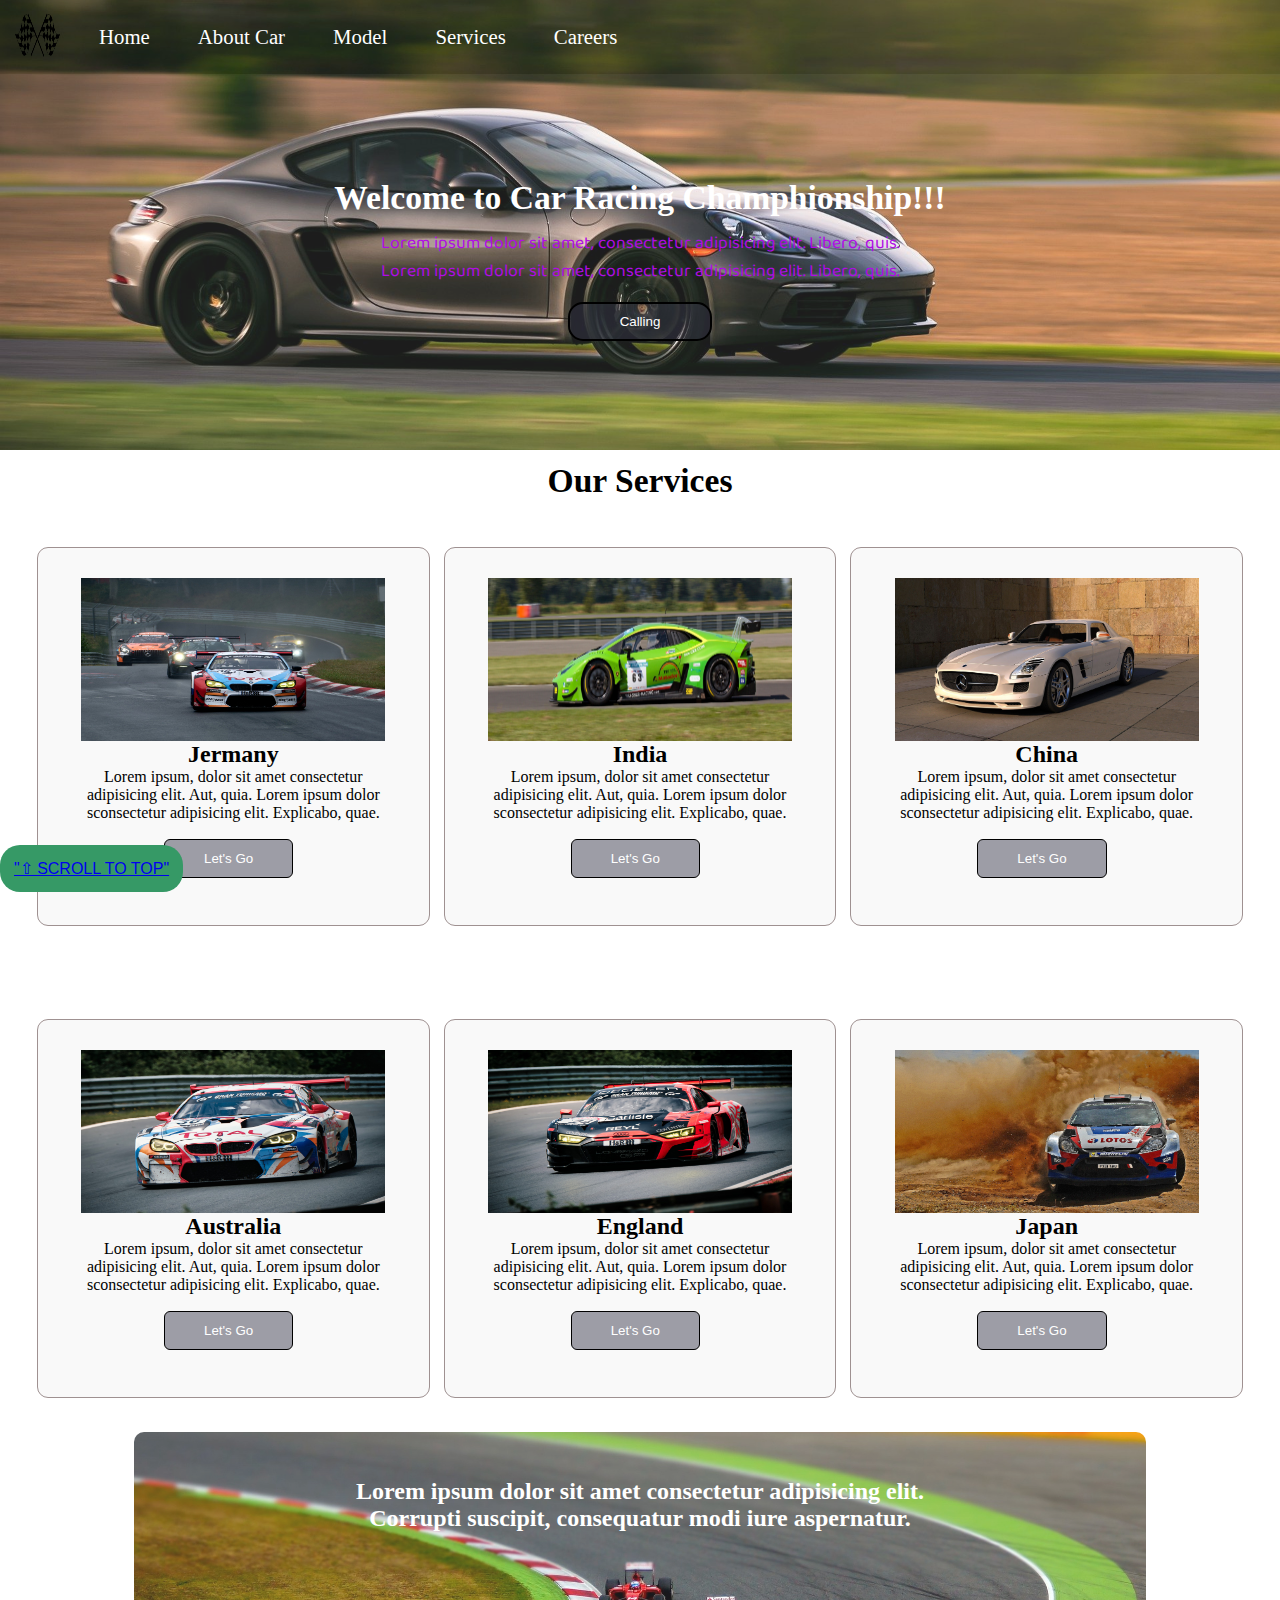
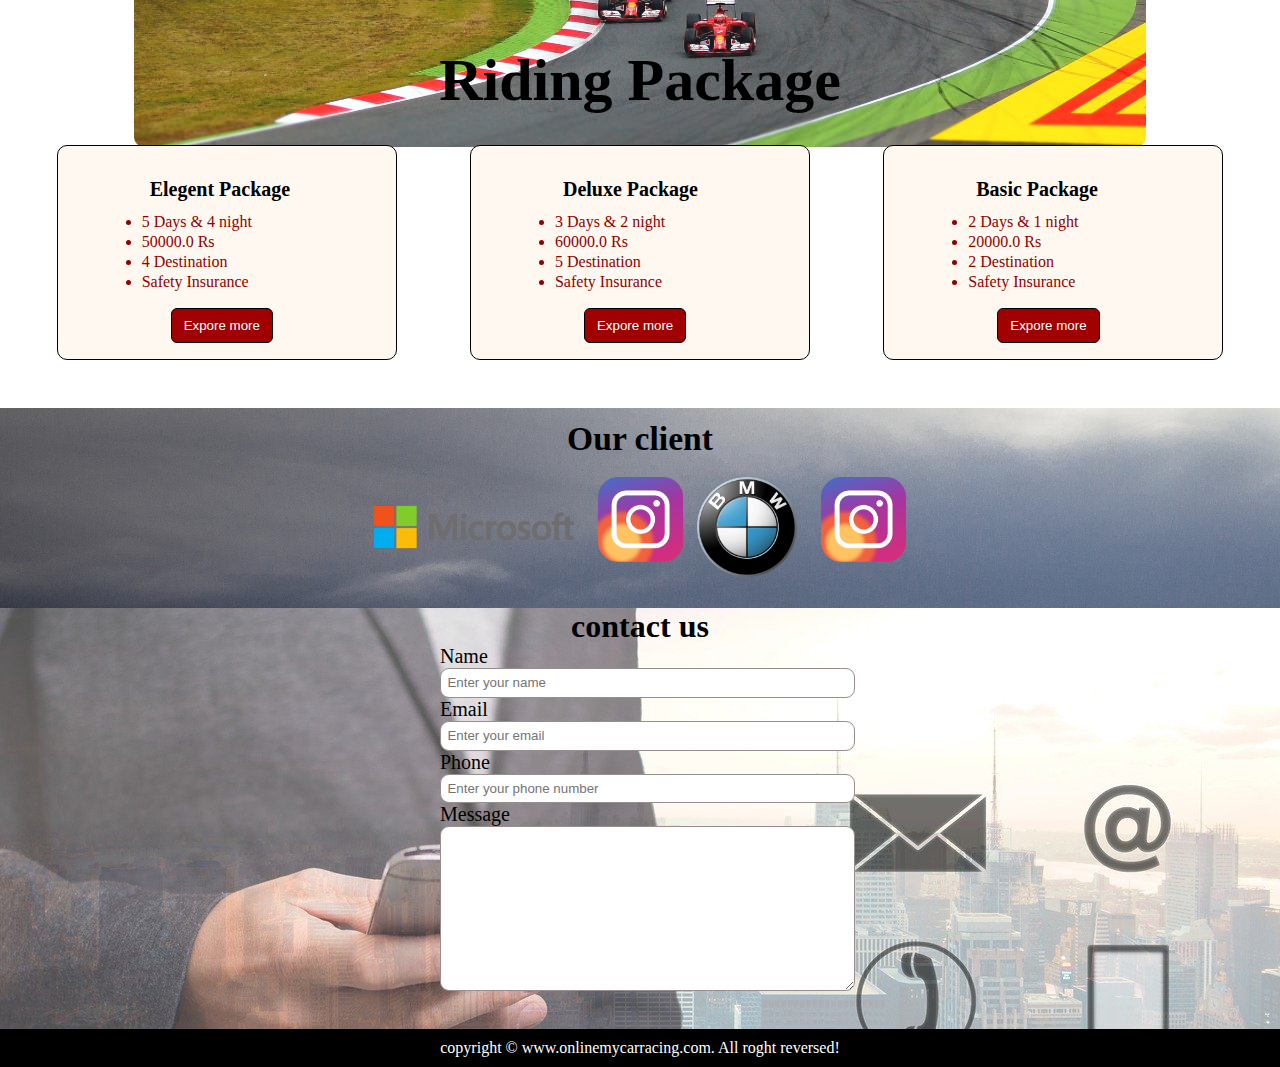
<file: index.html>
<!DOCTYPE html>
<html lang="en">

<head>
    <meta charset="UTF-8">
    <meta http-equiv="X-UA-Compatible" content="IE=edge">
    <meta name="viewport" content="width=device-width, initial-scale=1.0">
    <title>Car Racing</title>
    <link rel="stylesheet" href="CSS.css">
    <link rel="preconnect" href="https://fonts.googleapis.com">
    <link rel="preconnect" href="https://fonts.gstatic.com" crossorigin>
    <link rel="stylesheet" media="screen and (max-width: 1162px" href="phone.css">
    <link href="https://fonts.googleapis.com/css2?family=Baloo+2&display=swap" rel="stylesheet">
</head>

<body>
    <nav id="navbar" class="navbar1">
        <div id="logo">
            <img src="logo2.png" alt="Image loading">
        </div>
        <ul>
            <li class="itme"><a href="#home">Home</a></li>
            <li class="itme"><a href="#optional1">About Car</a></li>
            <li class="itme"><a href="#client-section">Model</a></li>
            <li class="itme"><a href="#package">Services</a></li>
            <li class="itme"><a href="#optional">Careers</a></li>
        </ul>
    </nav>
    <section id="home">
        <h1 class="h1-primary">Welcome to Car Racing Champhionship!!!</h1>
        <p>Lorem ipsum dolor sit amet, consectetur adipisicing elit. Libero, quis.</p>
        <p>Lorem ipsum dolor sit amet, consectetur adipisicing elit. Libero, quis.</p>
        <button class="btn">Calling</button>
    </section>
   
    <section class="services-container">
        <h1 class="h1-primary center">Our Services</h1>
        <div id="services">
            <div class="box">
                <img src="car2.jpg" alt="">
                <h2 class="h2-secondary center">Jermany</h2>
                <p class="center">Lorem ipsum, dolor sit amet consectetur adipisicing elit. Aut, quia. Lorem ipsum dolor
                    sconsectetur adipisicing elit. Explicabo, quae.</p>
                <button class="btn1">Let's Go</button>
            </div>
            <div class="box">
                <img src="car3.jpg" alt="">
                <h2 class="h2-secondary center">India</h2>
                <p class="center">Lorem ipsum, dolor sit amet consectetur adipisicing elit. Aut, quia. Lorem ipsum dolor
                    sconsectetur adipisicing elit. Explicabo, quae.</p>
                <button class="btn1">Let's Go</button>
            </div>
            <div class="box">
                <img src="car4.jpg" alt="">
                <h2 class="h2-secondary center">China</h2>
                <p class="center">Lorem ipsum, dolor sit amet consectetur adipisicing elit. Aut, quia. Lorem ipsum dolor
                    sconsectetur adipisicing elit. Explicabo, quae.</p>
                <button class="btn1">Let's Go</button>
            </div>

        </div>

    </section>
    <section class="services-container">
        <h1 class="h1-primary center"></h1>
        <div id="services1">
            <div class="box">
                <img src="car5.jpg" alt="">
                <h2 class="h2-secondary center">Australia</h2>
                <p class="center">Lorem ipsum, dolor sit amet consectetur adipisicing elit. Aut, quia. Lorem ipsum dolor
                    sconsectetur adipisicing elit. Explicabo, quae.</p>
                <button class="btn1">Let's Go</button>
            </div>
            <div class="box">
                <img src="car6.jpg" alt="">
                <h2 class="h2-secondary center">England</h2>
                <p class="center">Lorem ipsum, dolor sit amet consectetur adipisicing elit. Aut, quia. Lorem ipsum dolor
                    sconsectetur adipisicing elit. Explicabo, quae.</p>
                <button class="btn1">Let's Go</button>
            </div>
            <div class="box">
                <img src="car7.jpg" alt="">
                <h2 class="h2-secondary center">Japan</h2>
                <p class="center">Lorem ipsum, dolor sit amet consectetur adipisicing elit. Aut, quia. Lorem ipsum dolor
                    sconsectetur adipisicing elit. Explicabo, quae.</p>
                <button class="btn1">Let's Go</button>
            </div>

        </div>

    </section>
    
    <section id="optional">
        <div id="optional1">
            <h2 class="h2-primary">Lorem ipsum dolor sit amet consectetur adipisicing elit. <br> Corrupti suscipit,
                consequatur modi iure aspernatur.</br></h2>

        </div>

    </section>

    <section id="package">
        <div id="h1-package">
            <h1>Riding Package</h1>
        </div>
        <div id="primary_package">
            <div class="list-2">
                <h1 class="pack_heding">Elegent Package</h1>
                <ul class="h-list">
                    <li class="one_item">5 Days & 4 night</li>
                    <li class="one_item">50000.0 Rs</li>
                    <li class="one_item">4 Destination</li>
                    <li class="one_item">Safety Insurance</li>
                </ul>
                <button class="btn3">Expore more</button>
            </div>
            <div class="list-2">
                <h1 class="pack_heding">Deluxe Package</h1>
                <ul class="h-list">
                    <li class="one_item">3 Days & 2 night</li>
                    <li class="one_item">60000.0 Rs</li>
                    <li class="one_item">5 Destination</li>
                    <li class="one_item">Safety Insurance</li>
                </ul>
                <button class="btn3">Expore more</button>
            </div>
            <div class="list-2">
                <h1 class="pack_heding">Basic Package</h1>
                <ul class="h-list">
                    <li class="one_item">2 Days & 1 night</li>
                    <li class="one_item">20000.0 Rs</li>
                    <li class="one_item">2 Destination</li>
                    <li class="one_item">Safety Insurance</li>
                </ul>
                <button class="btn3">Expore more</button>
            </div>
        </div>
    </section>

    <section id="client-section">
        <h1 class="h1-primary center">Our client</h1>
        <div id="client">
            <div class="client-item">
                <img src="microsoft.png" alt="">
            </div>
            <div class="client-item">
                <img src="insta logo.png" alt="">
            </div>
            <div class="client-item">
                <img src="bmw logo.png" alt="">
            </div>
            <div class="client-item">
                <img src="insta logo.png" alt="">
            </div>
        </div>
    </section>
    <section id="contact">
       <h1 class="h-primary center">
           contact us
       </h1>
       <div id="contact-box">
           <form action="">
               <div class="form-group">
                   <label for="name">Name</label>
                   <input type="text" name="name" id="name" placeholder="Enter your name">
               </div>
               <div class="form-group">
                <label for="name">Email</label>
                <input type="email" name="name" id="email" placeholder="Enter your email">
            </div>
            <div class="form-group">
                <label for="name">Phone</label>
                <input type="phone" name="name" id="phone" placeholder="Enter your phone number">
            </div>
            <div class="form-group">
                <label for="name">Message</label>
                <textarea name="message" id="message" cols="30" rows="10"></textarea>
            </div>

           </form>

       </div>
    </section>
    <button onclick="topfunction()" id="myBtn" style="display: block;"><a href="#home">
        "⇧ SCROLL TO TOP"
    </a>
    </button>
    <footer>
        <dic class="center_1">
            copyright &copy; www.onlinemycarracing.com. All roght reversed!
        </dic>
    </footer>
</body>

</html>
</file>
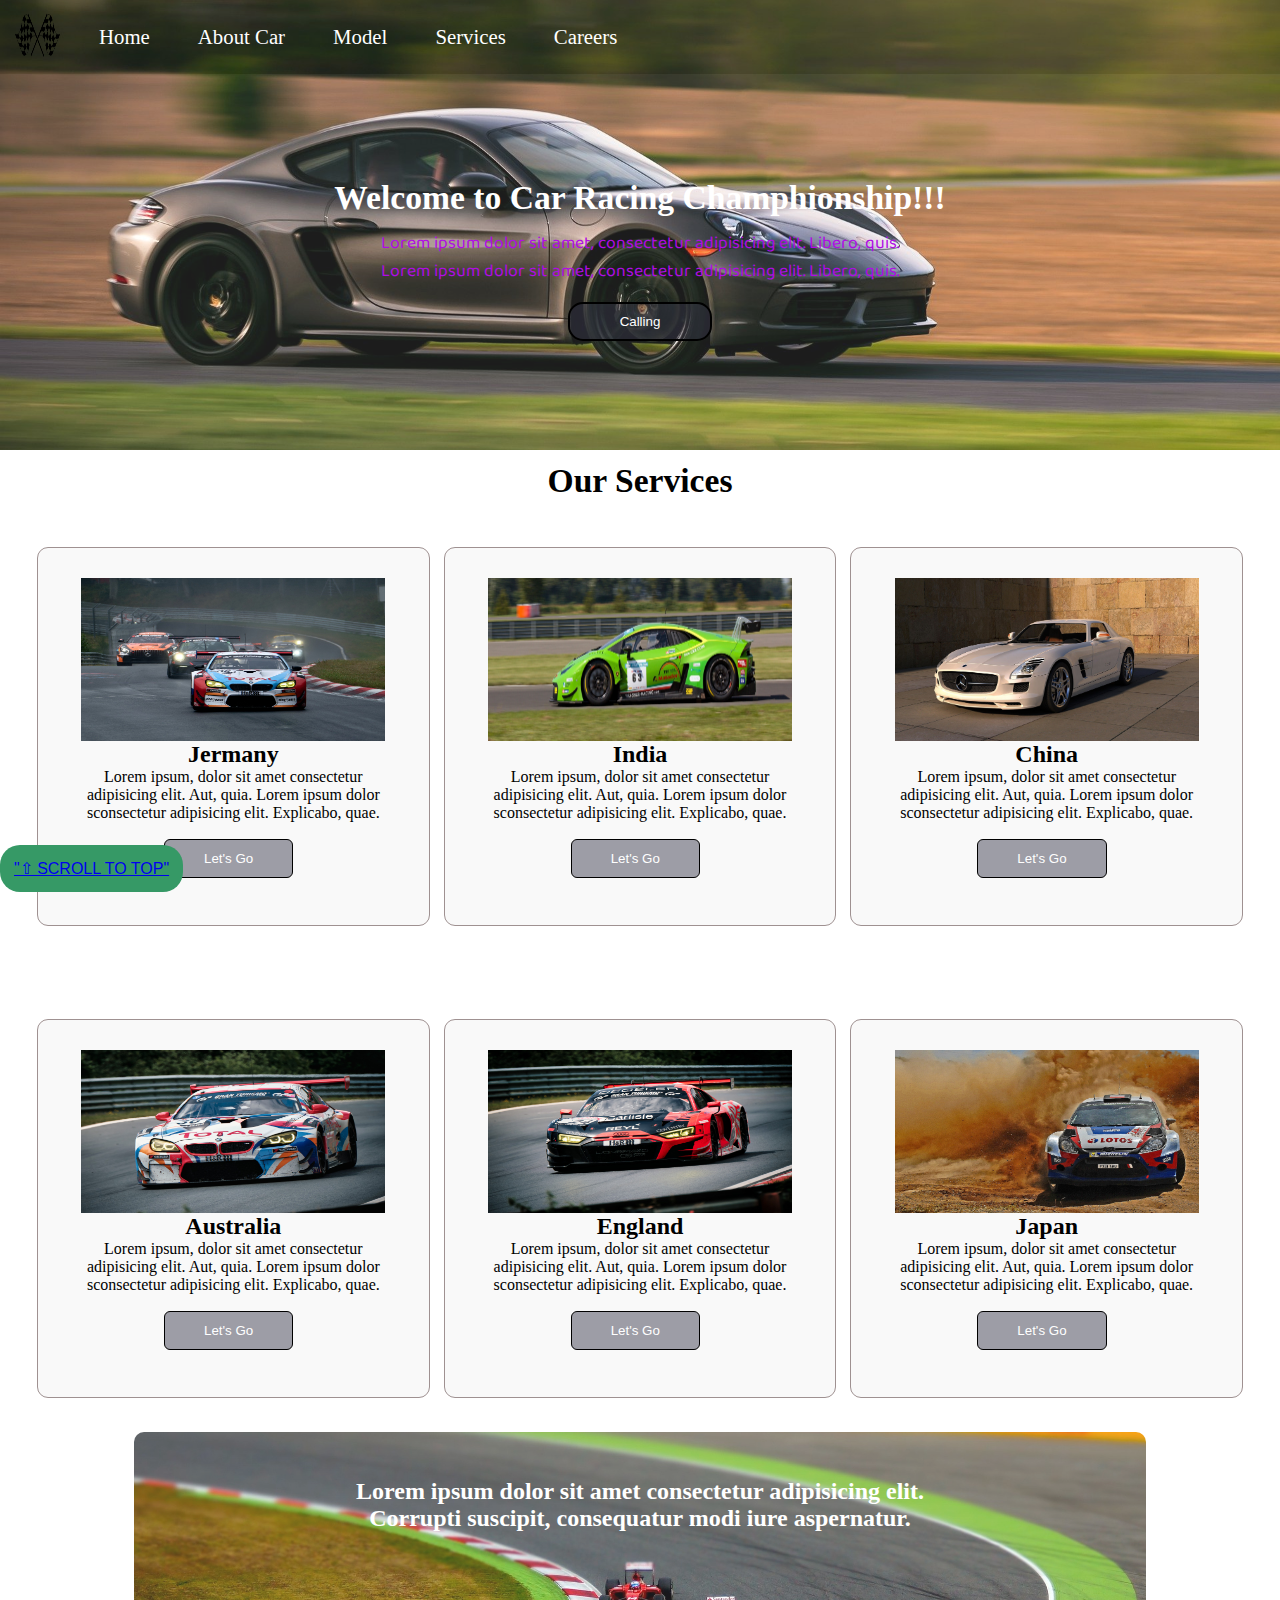
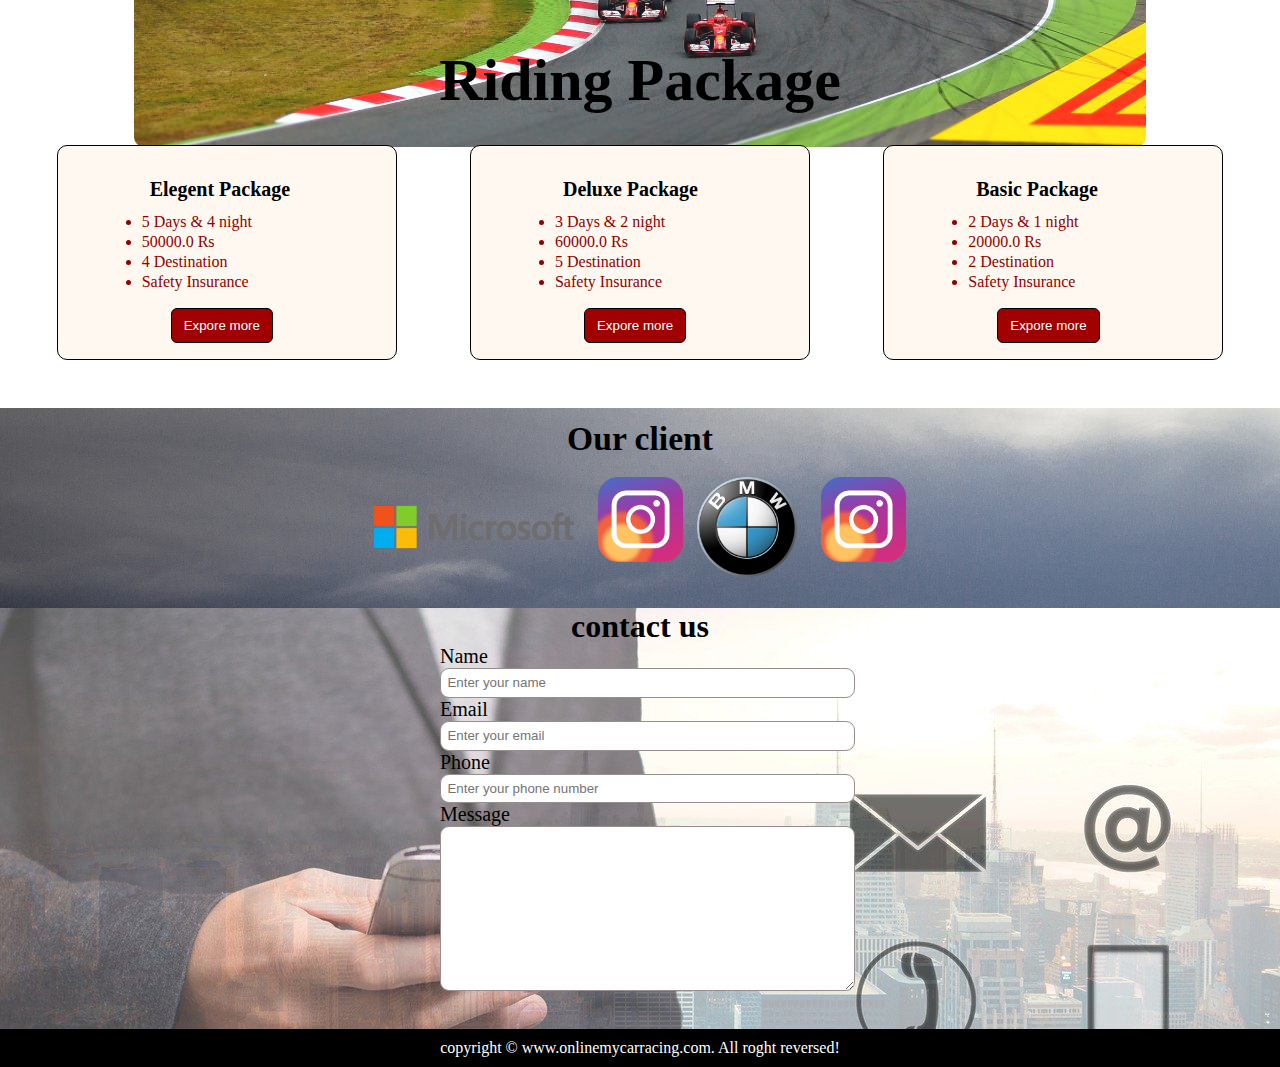
<file: html.html>
<!DOCTYPE html>
<html lang="en">

<head>
    <meta charset="UTF-8">
    <meta http-equiv="X-UA-Compatible" content="IE=edge">
    <meta name="viewport" content="width=device-width, initial-scale=1.0">
    <title>Car Racing</title>
    <link rel="stylesheet" href="CSS.css">
    <link rel="preconnect" href="https://fonts.googleapis.com">
    <link rel="preconnect" href="https://fonts.gstatic.com" crossorigin>
    <link rel="stylesheet" media="screen and (max-width: 1162px" href="phone.css">
    <link href="https://fonts.googleapis.com/css2?family=Baloo+2&display=swap" rel="stylesheet">
</head>

<body>
    <nav id="navbar" class="navbar1">
        <div id="logo">
            <img src="logo2.png" alt="Image loading">
        </div>
        <ul>
            <li class="itme"><a href="#home">Home</a></li>
            <li class="itme"><a href="#optional1">About Car</a></li>
            <li class="itme"><a href="#client-section">Model</a></li>
            <li class="itme"><a href="#package">Services</a></li>
            <li class="itme"><a href="#optional">Careers</a></li>
        </ul>
    </nav>
    <section id="home">
        <h1 class="h1-primary">Welcome to Car Racing Champhionship!!!</h1>
        <p>Lorem ipsum dolor sit amet, consectetur adipisicing elit. Libero, quis.</p>
        <p>Lorem ipsum dolor sit amet, consectetur adipisicing elit. Libero, quis.</p>
        <button class="btn">Calling</button>
    </section>
   
    <section class="services-container">
        <h1 class="h1-primary center">Our Services</h1>
        <div id="services">
            <div class="box">
                <img src="car2.jpg" alt="">
                <h2 class="h2-secondary center">Jermany</h2>
                <p class="center">Lorem ipsum, dolor sit amet consectetur adipisicing elit. Aut, quia. Lorem ipsum dolor
                    sconsectetur adipisicing elit. Explicabo, quae.</p>
                <button class="btn1">Let's Go</button>
            </div>
            <div class="box">
                <img src="car3.jpg" alt="">
                <h2 class="h2-secondary center">India</h2>
                <p class="center">Lorem ipsum, dolor sit amet consectetur adipisicing elit. Aut, quia. Lorem ipsum dolor
                    sconsectetur adipisicing elit. Explicabo, quae.</p>
                <button class="btn1">Let's Go</button>
            </div>
            <div class="box">
                <img src="car4.jpg" alt="">
                <h2 class="h2-secondary center">China</h2>
                <p class="center">Lorem ipsum, dolor sit amet consectetur adipisicing elit. Aut, quia. Lorem ipsum dolor
                    sconsectetur adipisicing elit. Explicabo, quae.</p>
                <button class="btn1">Let's Go</button>
            </div>

        </div>

    </section>
    <section class="services-container">
        <h1 class="h1-primary center"></h1>
        <div id="services1">
            <div class="box">
                <img src="car5.jpg" alt="">
                <h2 class="h2-secondary center">Australia</h2>
                <p class="center">Lorem ipsum, dolor sit amet consectetur adipisicing elit. Aut, quia. Lorem ipsum dolor
                    sconsectetur adipisicing elit. Explicabo, quae.</p>
                <button class="btn1">Let's Go</button>
            </div>
            <div class="box">
                <img src="car6.jpg" alt="">
                <h2 class="h2-secondary center">England</h2>
                <p class="center">Lorem ipsum, dolor sit amet consectetur adipisicing elit. Aut, quia. Lorem ipsum dolor
                    sconsectetur adipisicing elit. Explicabo, quae.</p>
                <button class="btn1">Let's Go</button>
            </div>
            <div class="box">
                <img src="car7.jpg" alt="">
                <h2 class="h2-secondary center">Japan</h2>
                <p class="center">Lorem ipsum, dolor sit amet consectetur adipisicing elit. Aut, quia. Lorem ipsum dolor
                    sconsectetur adipisicing elit. Explicabo, quae.</p>
                <button class="btn1">Let's Go</button>
            </div>

        </div>

    </section>
    
    <section id="optional">
        <div id="optional1">
            <h2 class="h2-primary">Lorem ipsum dolor sit amet consectetur adipisicing elit. <br> Corrupti suscipit,
                consequatur modi iure aspernatur.</br></h2>

        </div>

    </section>

    <section id="package">
        <div id="h1-package">
            <h1>Riding Package</h1>
        </div>
        <div id="primary_package">
            <div class="list-2">
                <h1 class="pack_heding">Elegent Package</h1>
                <ul class="h-list">
                    <li class="one_item">5 Days & 4 night</li>
                    <li class="one_item">50000.0 Rs</li>
                    <li class="one_item">4 Destination</li>
                    <li class="one_item">Safety Insurance</li>
                </ul>
                <button class="btn3">Expore more</button>
            </div>
            <div class="list-2">
                <h1 class="pack_heding">Deluxe Package</h1>
                <ul class="h-list">
                    <li class="one_item">3 Days & 2 night</li>
                    <li class="one_item">60000.0 Rs</li>
                    <li class="one_item">5 Destination</li>
                    <li class="one_item">Safety Insurance</li>
                </ul>
                <button class="btn3">Expore more</button>
            </div>
            <div class="list-2">
                <h1 class="pack_heding">Basic Package</h1>
                <ul class="h-list">
                    <li class="one_item">2 Days & 1 night</li>
                    <li class="one_item">20000.0 Rs</li>
                    <li class="one_item">2 Destination</li>
                    <li class="one_item">Safety Insurance</li>
                </ul>
                <button class="btn3">Expore more</button>
            </div>
        </div>
    </section>

    <section id="client-section">
        <h1 class="h1-primary center">Our client</h1>
        <div id="client">
            <div class="client-item">
                <img src="microsoft.png" alt="">
            </div>
            <div class="client-item">
                <img src="insta logo.png" alt="">
            </div>
            <div class="client-item">
                <img src="bmw logo.png" alt="">
            </div>
            <div class="client-item">
                <img src="insta logo.png" alt="">
            </div>
        </div>
    </section>
    <section id="contact">
       <h1 class="h-primary center">
           contact us
       </h1>
       <div id="contact-box">
           <form action="">
               <div class="form-group">
                   <label for="name">Name</label>
                   <input type="text" name="name" id="name" placeholder="Enter your name">
               </div>
               <div class="form-group">
                <label for="name">Email</label>
                <input type="email" name="name" id="email" placeholder="Enter your email">
            </div>
            <div class="form-group">
                <label for="name">Phone</label>
                <input type="phone" name="name" id="phone" placeholder="Enter your phone number">
            </div>
            <div class="form-group">
                <label for="name">Message</label>
                <textarea name="message" id="message" cols="30" rows="10"></textarea>
            </div>

           </form>

       </div>
    </section>
    <button onclick="topfunction()" id="myBtn" style="display: block;"><a href="#home">
        "⇧ SCROLL TO TOP"
    </a>
    </button>
    <footer>
        <dic class="center_1">
            copyright &copy; www.onlinemycarracing.com. All roght reversed!
        </dic>
    </footer>
</body>

</html>
</file>
<file: CSS.css>
/* CSS Resest */
*{
    margin: 0%;
    padding: 0%;
}
html{
    scroll-behavior: smooth;
}
/* CSS Variable */
:root{
    --navbar-height: 59px;
}
/* Navigation Bar */
#navbar{
    display: flex;
    align-items: center;
    position: sticky;
    top: 0px;
}
/* Navigation Bar logo and images */
#logo{
    margin: 4px 8px;
}
#logo img{
    height: 52px;
    width: 45px;
    margin: 5px 7px;

}

/* Navigation bar list styling */
#navbar{
    position: relative;
}
#navbar ul{
    display: flex;
}
#navbar::before{
    content: "";
    background-color: black;
    position: absolute;
    height: 100%;
    top: 0px;
    left: 0px;
    width: 100%;
    z-index: -1;
    opacity: 0.4;

}
#navbar ul li{
    color: rgb(176, 236, 11);
    list-style: none;
    font-size: 1.3rem;

}
#navbar ul li a{
    display: block;
    padding: 4px 24px;
    border-radius: 20px;
    text-decoration: none;
    color: white;
}
#navbar ul li a:hover{
    color: black;
    background-color: white;
}
/* home section */
#home{
    display: flex;
    flex-direction: column;
    padding: 50px 30px;
    height: 276px;
    top: 0px;
    left: 0px;
    justify-content: center;
    align-items: center;
}
#home::before{
    content: "";
    position: absolute;
    background: url('car1.jpg') no-repeat center center/cover;
    height: 450px;
    top: 0px;
    lext: 0px;
    width: 100%;
    z-index: -1;
    opacity: 0.89;
}
/* section class */
#services{
    margin: 30px;
    display: flex;
}
#services .box{
    border: 1px solid #9f9191;
    border-radius: 11px;
    padding: 30px;
    margin: 5px 7px;
    background-color: #edecec52;

}

#services1 .box img{
    height: 163px;
    width: 304px;
    margin: auto;
    display: block;
}
#services1{
    margin: 30px;
    display: flex;
}
#services1 .box{
    border: 1px solid #9f9191;
    border-radius: 11px;
    padding: 30px;
    margin: 4px 7px;
    background-color: #edecec52;;

}

#services .box img{
    height: 163px;
    width: 304px;
    margin: auto;
    display: block;
}
/* section for riding package */
#package{
     /* border: 2px solid red;  */
    margin: 48px 10px;
}
#primary_package{
    margin: 10px;
    display: flex;
}
#h1-package{
    display: flex;
    justify-content: center;
    text-align: center;
    font-size: 30px;
    padding: 20px;
    
}
.one_item{
    text-decoration: none;
}
.one_item li{
    text-decoration: none;
}
.list-2{
    background-color: #fef8f1;
    border: 1px solid black;
    border-radius: 10px;
    height: 169px;
    width: 174px;
    margin: auto;
    display: block;
    padding: 22px 82px;
}
#primary_package ul li{
    text-decoration: none;
    color:#930000;
    margin: 2px;
}
.pack_heding{
    font-size: 20px;
    padding: 10px;
}

/* optional section */
#optional{
    display: flex;
    justify-content: center;
}
#optional::before{
    content: "";
    position: absolute;
    background: url('car9.jpg') no-repeat center center/cover;
    height: 35%;
    width: 79%;
    margin: 0px 132px;
    z-index: -1;
    opacity: 0.9;
    border-radius: 10px;
}
.h2-primary{
    display: flex;
    justify-content: center;
    text-align: center;
    padding: 46px;
    color: white;

}


/* Utility classess */
#home h1{
    color: white ;
    text-align: center;
}
.h1-primary{
    font-size: 2.8rem;
    padding: 12px;
    justify-content: center;
    
}
.h1-primary{
    font-size: 2.1rem;
    padding: 12px;
    
}
#home p{
    color: #b00ce5;
    text-align: center;
    font-size: 1.1rem;
    font-family: 'Baloo 2', cursive;
}
.btn{
    padding: 10px 50px;
    border: 2px solid black;
    background: #35364878;
    color: white;
    border-radius: 15px;
    margin: 17px;
    cursor: pointer;
}
.btn1{
    padding: 11px 39px;
    border: 1px solid black;
    background: #35364878;
    color: white;
    border-radius: 6px;
    margin: 17px 96px;
    cursor: pointer;
    text-align: center;
    
}
.btn3{
    padding: 9px 12px;
    border: 1px solid black;
    background: #a10000;
    color: white;
    border-radius: 6px;
    margin: 15px 31px;
    cursor: pointer;
    text-align: center;
}

.center{
    text-align: center;
}

/* client section */
.h1-primary center{
    display: flex;
    justify-content: center;
    text-align: center;
}
#client-section{
    position: relative;
    height: 200px;
    
}
/* background image  */
#client-section::before{
    content: "";
    position: absolute;
    background: url('./background\ logo.jpg');
    height: 100%;
    width: 100%;
    z-index: -1;
    opacity: .4rem;
}
.client-item{
    padding: 7px;
}
#client{
    display: flex;
    justify-content: center;
    align-items: center;
}
#client img{
    height: 100px;
}
/* contact us */
#contact{
    position: relative;
}
#contact::before{
    content: "";
    position: absolute;
    height: 100%;
    width: 100%;
    z-index: -1;
    opacity: .8rem;
    background: url('./contact\ us\ 1.jpg');
    
}
footer{
    background-color: black;
    color: white;
    padding: 10px 20px;
    text-align: center;
}
#contact-box{
    display: flex;
    justify-content: center;
    align-items: center;
    padding-bottom: 34px;
}
.form-group{
    width: 400px;
}
.form-group label{
    font-size: 20px

}
#contact-box input,
#contact-box textarea{
    width: 100%;
    padding: .4rem;
    border-radius: 9px;
    font-size: 1,1rem;
    border: 1px solid #998e8e;

}
/* top button */
#myBtn {
    display: none;
    position: fixed;
    bottom: 8px;
    z-index: 99;
    border: none;
    outline: 0;
    background-color: #369966;
    color: #fff;
    cursor: pointer;
    padding: 14px;
    font-size: 16px;
    border-radius: 20px;
    -webkit-transition-duration: .4s;
    transition-duration: .4s;
    cursor: pointer;
    text-decoration: none;
    overflow: hidden;
}
</file>
<file: phone.css>
/* Navigation */
#navbar{
    flex-direction: column;
}
#navbar ul li a{
    font-size: 1rem;
    padding: 0px 5px;
}

/* Home Section */
#home{
    height: 200px;
}
#home::before{
    height: 400px;
}
#home p{
    font-size: 14px;
    /* padding: 12px 4px; */
}

/* Services section */
#services{
    flex-direction: column;
    
}
#services1{
    flex-direction: column;
    overflow: hidden;
}
#services1 .box img {
    width: 240px;
}
#services .box img {
    height: 154px;
    width: 198px;
}
/* optional */
#optional1 .h2primary{
    flex-direction: column;
}

/* client section */
#client{
    flex-wrap: wrap;
}
#client img{
    width: 64px;
    padding: 3px 4px;
    height: 10px;
}
.client-item {
    padding: 29px 28px;
}

/* contact us section */
#contact-box form input{
    width: 80%;
}

/* footer */

/* riding package */
#primary_package{
    flex-direction: column;
    flex-wrap: wrap;
}
.list-2{
    margin: 5px auto;
}
.btn1{
    font-size: 14px;
    padding: 4px 30px;
}
/* utility classes */
.h1-primary{
    font-size: 28px;
}
.btn{
    font-size: 12px;
    padding: 5px 35px;
}
</file>
